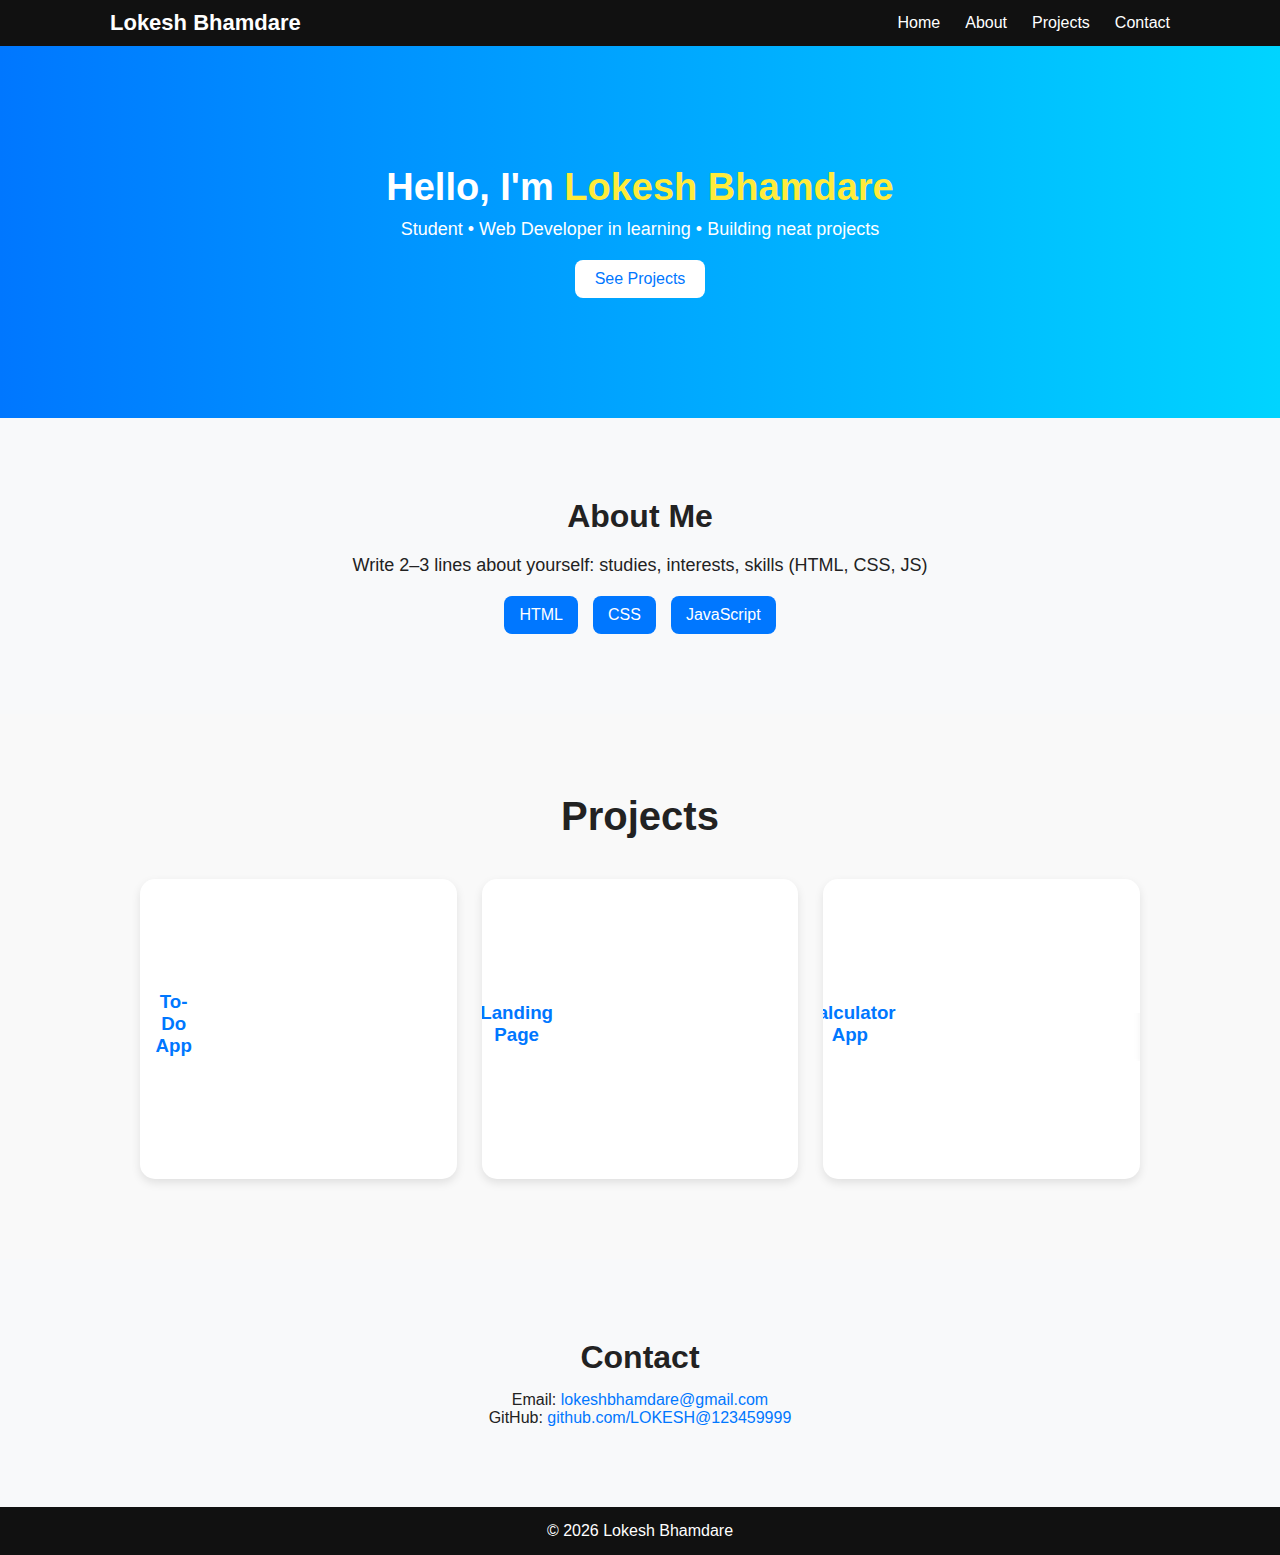
<file: index.html>
<!doctype html>
<html lang="en">
<head>
  <meta charset="utf-8" />
  <meta name="viewport" content="width=device-width,initial-scale=1" />
  <title>Lokesh Bhamdare — Student Portfolio</title>
  <link rel="stylesheet" href="style.css" />
</head>
<body>
  <header>
    <nav class="nav">
      <a href="#home" class="logo">Lokesh Bhamdare</a>
      <ul class="nav-links">
        <li><a href="#home">Home</a></li>
        <li><a href="#about">About</a></li>
        <li><a href="#projects">Projects</a></li>
        <li><a href="#contact">Contact</a></li>
      </ul>
    </nav>
  </header>

  <main>
    <!-- Home / Hero -->
    <section id="home" class="hero">
      <h1>Hello, I'm <span class="name">Lokesh Bhamdare</span></h1>
      <p>Student • Web Developer in learning • Building neat projects</p>
      <a href="#projects" class="btn">See Projects</a>
    </section>

    <!-- About -->
    <section id="about" class="about">
      <h2>About Me</h2>
      <p>Write 2–3 lines about yourself: studies, interests, skills (HTML, CSS, JS)</p>
      <ul class="skills">
        <li>HTML</li><li>CSS</li><li>JavaScript</li>
      </ul>
    </section>

    <!-- Projects -->
   <!-- Projects Section -->
<section class="projects">
  <div class="container">
    <h2>Projects</h2>
    <div class="project-grid">

      <div class="card">
        <h3>To-Do App</h3>
        <p>Simple to-do list web app with add, delete and complete features.</p>
        <div class="card-actions">
          <a href="projects/todo/index.html" target="_blank">View Live</a>
          <a href="#">Source Code</a>
        </div>
      </div>

      <div class="card">
        <h3>Landing Page</h3>
        <p>Beautiful landing page layout using HTML and CSS.</p>
        <div class="card-actions">
          <a href="projects/landing/index.html" target="_blank">View Live</a>
          <a href="#">Source Code</a>
        </div>
      </div>

      <div class="card">
        <h3>Calculator App</h3>
        <p>Simple and modern calculator built using JavaScript.</p>
        <div class="card-actions">
          <a href="projects/calculator/index.html" target="_blank">View Live</a>
          <a href="#">Source Code</a>
        </div>
      </div>

    </div>
  </div>
</section>


    <!-- Contact -->
    <section id="contact" class="contact">
      <h2>Contact</h2>
      <p>Email: <a href="mailto:youremail@example.com">lokeshbhamdare@gmail.com</a></p>
      <p>GitHub: <a href="https://github.com/YOUR_USERNAME" target="_blank">github.com/LOKESH@123459999</a></p>
    </section>
  </main>

  <footer>
    <p>© <span id="year"></span> Lokesh Bhamdare</p>
  </footer>

  <script>
    document.getElementById('year').textContent = new Date().getFullYear();
  </script>
</body>
</html>
</file>
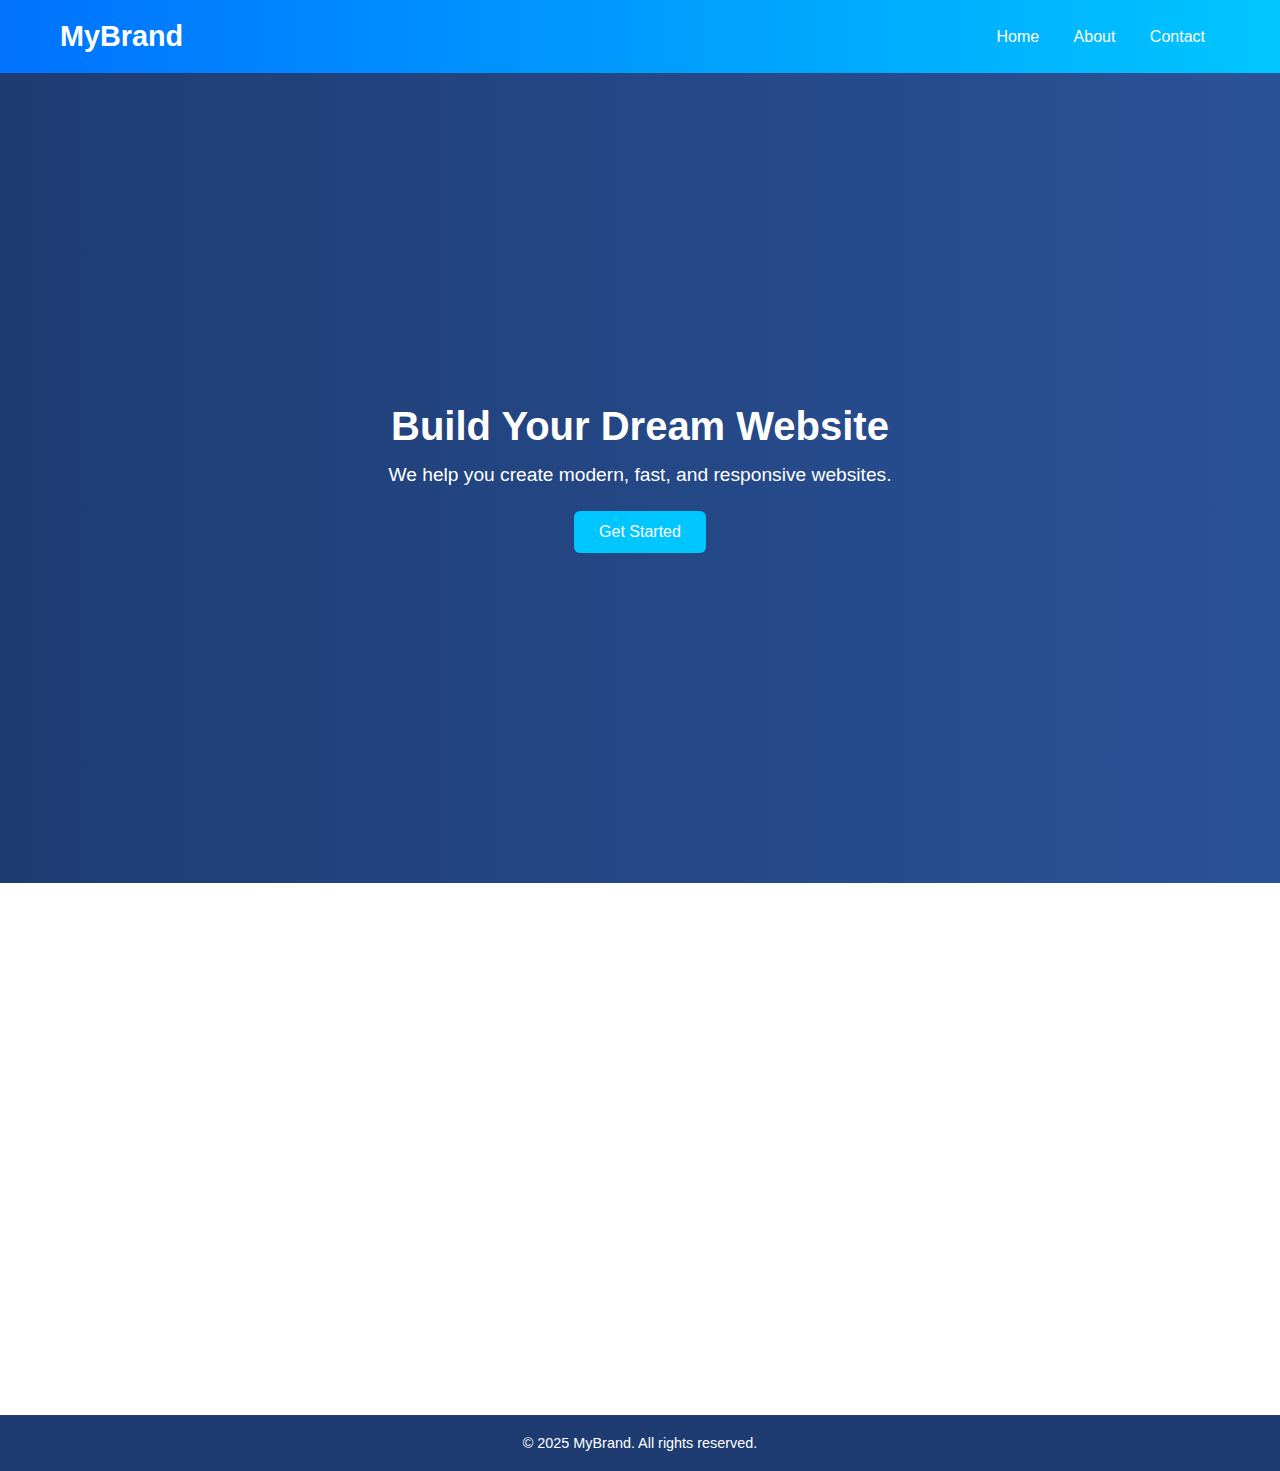
<file: landing-page/index.html>
<!DOCTYPE html>
<html lang="en">
<head>
  <meta charset="UTF-8" />
  <meta name="viewport" content="width=device-width, initial-scale=1.0" />
  <title>Modern Landing Page</title>
  <link rel="stylesheet" href="style.css" />
</head>
<body>

  <!-- 🌅 Navbar -->
  <header class="navbar">
    <h1 class="logo">MyBrand</h1>
    <nav>
      <a href="#home">Home</a>
      <a href="#about">About</a>
      <a href="#contact">Contact</a>
    </nav>
  </header>

  <!-- 🏠 Hero Section -->
  <section id="home" class="hero">
    <div class="hero-content">
      <h2>Build Your Dream Website</h2>
      <p>We help you create modern, fast, and responsive websites.</p>
      <button class="cta-btn">Get Started</button>
    </div>
  </section>

  <!-- ℹ️ About Section -->
 <section id="about" class="about">
  <h2>About Me</h2>
  <p>Hi! I'm Lokesh Bhamdare, a passionate Web Developer learning to build modern, responsive websites. 
     I love creating user-friendly web designs and improving my coding skills every day.</p>
</section>


  <!-- 📞 Contact Section -->
 <section id="contact" class="contact">
  <h2>Contact Me</h2>
  <p><strong>Name:</strong> Lokesh Bhamdare</p>
  <p><strong>Email:</strong> lokeshbhamdare@gmail.com</p>
  <p><strong>Phone:</strong> +91 6263641632</p>
  <p>Feel free to reach out for any collaboration or project ideas!</p>
</section>


  <footer class="footer">
    <p>© 2025 MyBrand. All rights reserved.</p>
  </footer>

  <script src="script.js"></script>
</body>
</html>
</file>
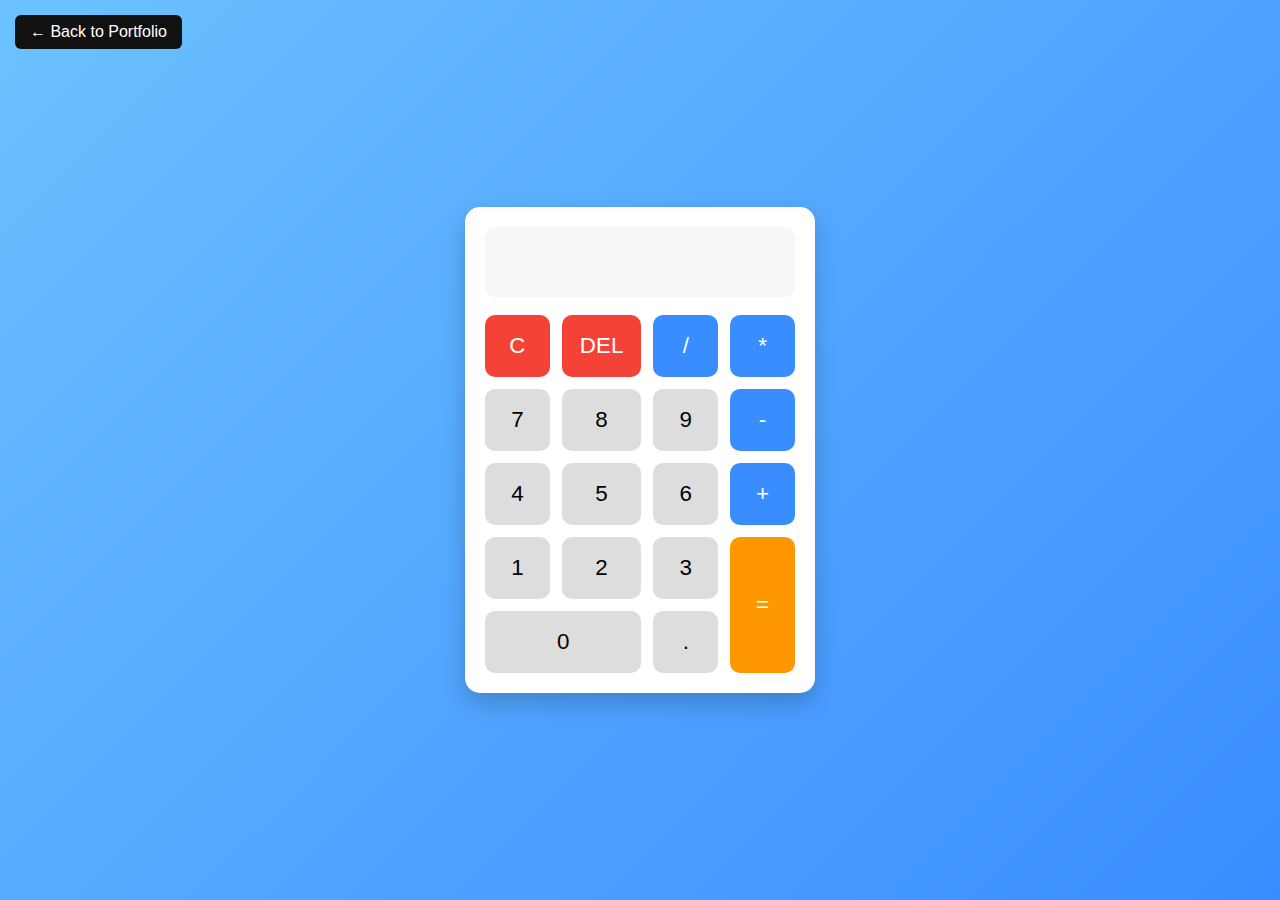
<file: projects/projects-calculator/index.html>
<!DOCTYPE html>
<html lang="en">
<head>
    <meta charset="UTF-8">
    <meta name="viewport" content="width=device-width, initial-scale=1.0">
    <title>Calculator</title>
    <link rel="stylesheet" href="style.css">
</head>
<body>
<a href="../../index.html" class="back-btn">← Back to Portfolio</a>

    <div class="calculator">
        <input type="text" class="display" id="display" disabled>
        <div class="buttons">
            <button class="btn clear">C</button>
            <button class="btn delete">DEL</button>
            <button class="btn operator">/</button>
            <button class="btn operator">*</button>

            <button class="btn number">7</button>
            <button class="btn number">8</button>
            <button class="btn number">9</button>
            <button class="btn operator">-</button>

            <button class="btn number">4</button>
            <button class="btn number">5</button>
            <button class="btn number">6</button>
            <button class="btn operator">+</button>

            <button class="btn number">1</button>
            <button class="btn number">2</button>
            <button class="btn number">3</button>
            <button class="btn equal">=</button>

            <button class="btn number zero">0</button>
            <button class="btn number">.</button>
        </div>
    </div>

    <script src="script.js"></script>
</body>
</html>
</file>
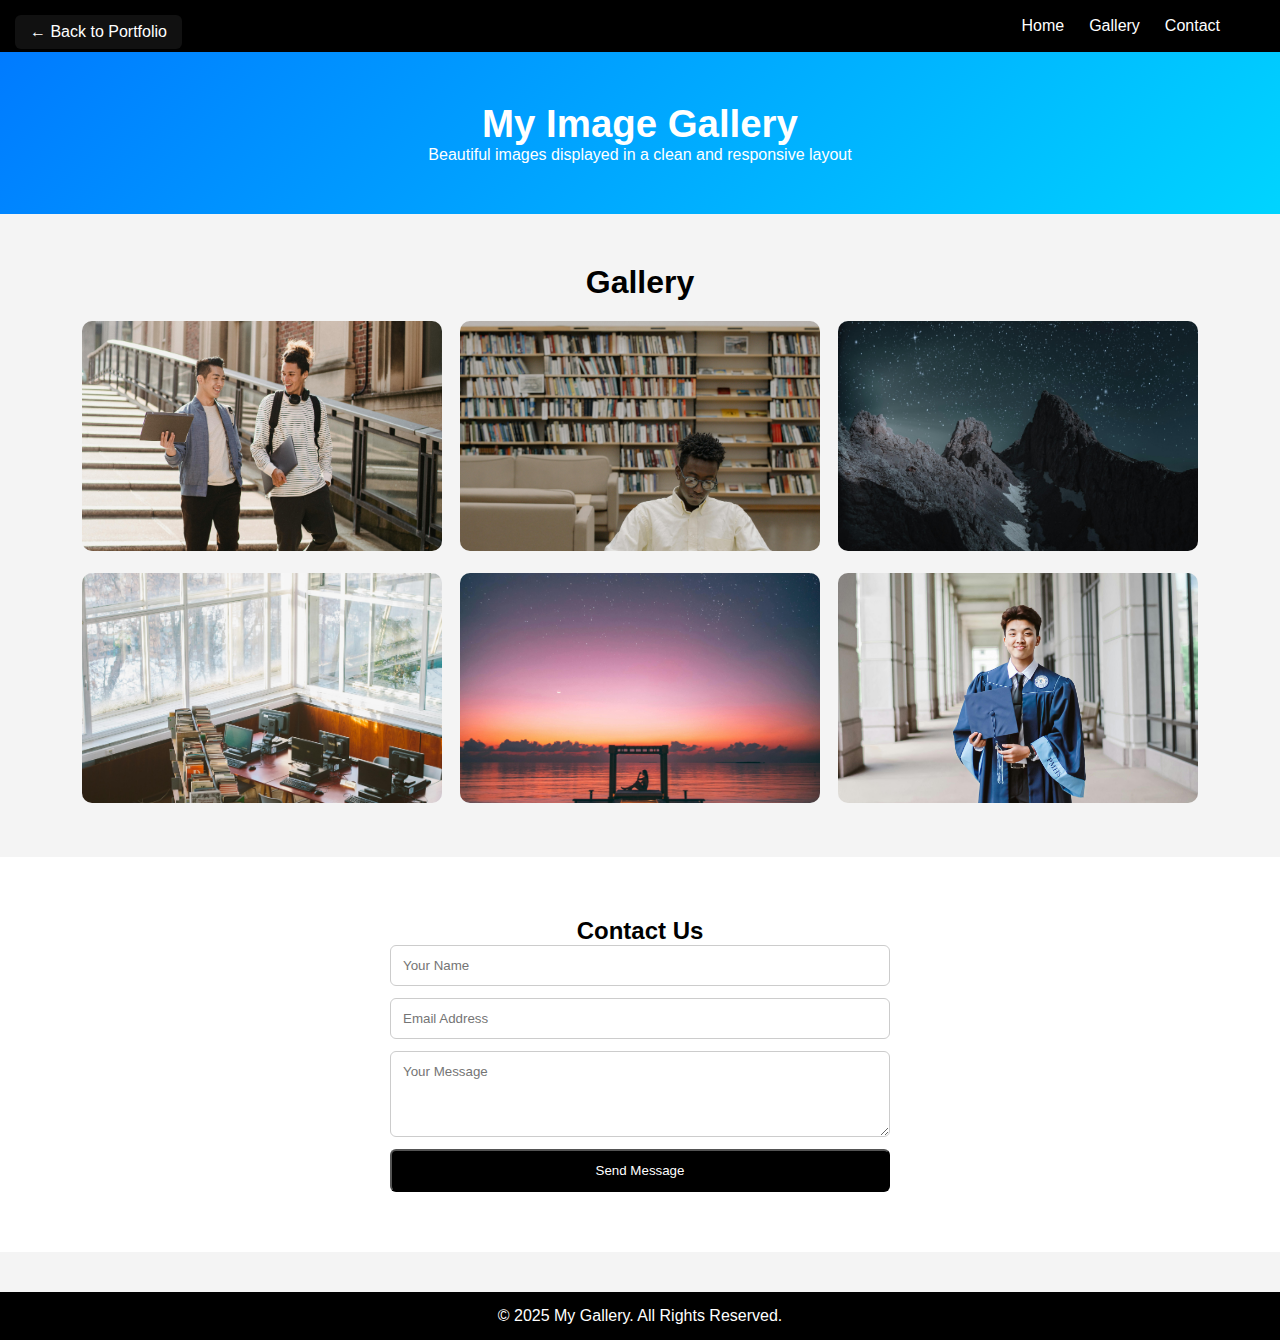
<file: projects/projects-gallery/index.html>
<!DOCTYPE html>
<html lang="en">
<head>
    <meta charset="UTF-8">
    <meta name="viewport" content="width=device-width, initial-scale=1.0">
    <title>Image Gallery</title>
    <link rel="stylesheet" href="style.css">
</head>
<body>
<a href="../../index.html" class="back-btn">← Back to Portfolio</a>


<nav class="navbar">
    <div class="logo">My Gallery</div>
    <ul class="nav-links">
        <li><a href="#">Home</a></li>
        <li><a href="#gallery">Gallery</a></li>
        <li><a href="#contact">Contact</a></li>
    </ul>
</nav>

<header>
    <h1>My Image Gallery</h1>
    <p>Beautiful images displayed in a clean and responsive layout</p>
</header>

<section class="gallery" id="gallery">
    <h2>Gallery</h2>

    <div class="gallery-container">
        <div class="gallery-item"><img src="image1.jpg" alt="Image 1"></div>
        <div class="gallery-item"><img src="image2.jpg" alt="Image 2"></div>
        <div class="gallery-item"><img src="image3.jpg" alt="Image 3"></div>
        <div class="gallery-item"><img src="image4.jpg" alt="Image 4"></div>
        <div class="gallery-item"><img src="image5.jpg" alt="Image 5"></div>
        <div class="gallery-item"><img src="image6.jpg" alt="Image 6"></div>
    </div>
</section>

<!-- Popup Modal -->
<div class="popup" id="popup">
    <span class="close" id="closeBtn">&times;</span>
    <img class="popup-img" id="popupImg" alt="Preview Image">
</div>

<section class="contact" id="contact">
    <h2>Contact Us</h2>
    <form class="contact-form">
        <input type="text" placeholder="Your Name" required>
        <input type="email" placeholder="Email Address" required>
        <textarea placeholder="Your Message" rows="4" required></textarea>
        <button type="submit">Send Message</button>
    </form>
</section>

<footer>
    <p>© 2025 My Gallery. All Rights Reserved.</p>
</footer>

<script src="script.js"></script>
</body>
</html>
</file>
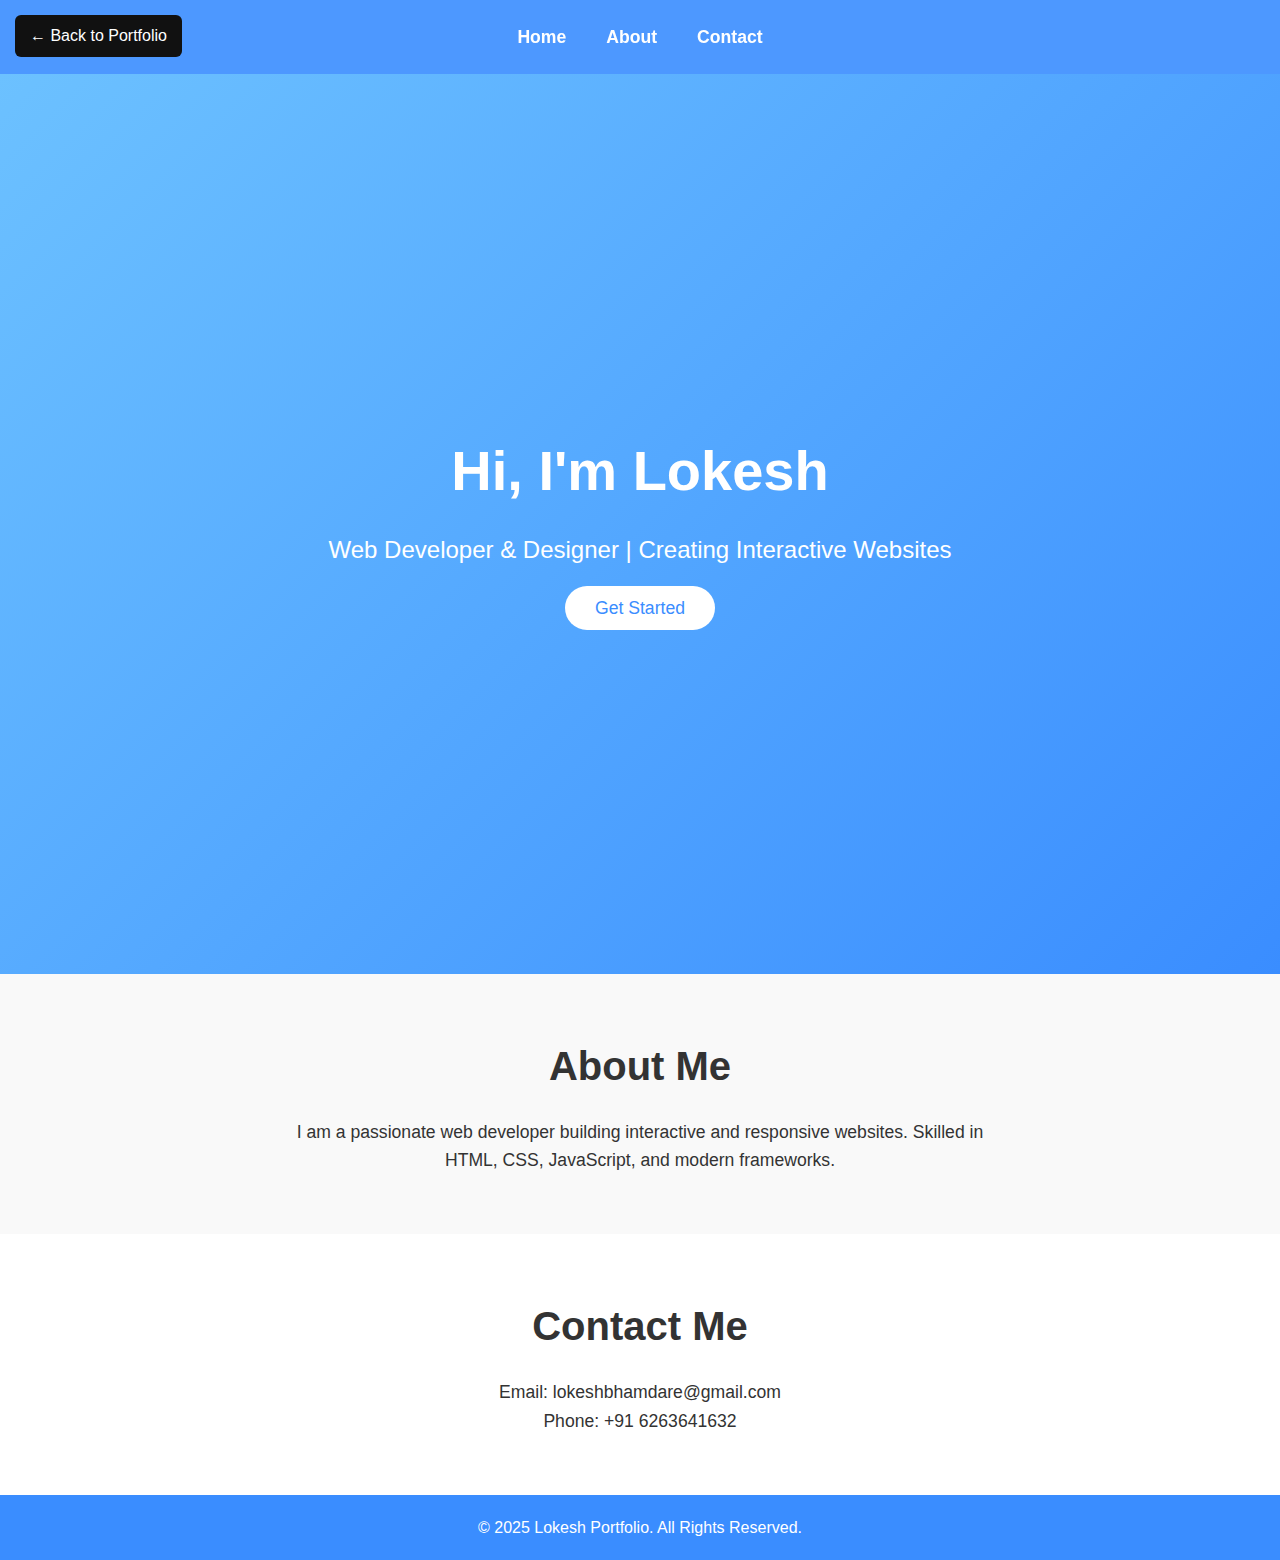
<file: projects/projects-landing/index.html>
<!DOCTYPE html>
<html lang="en">
<head>
    <meta charset="UTF-8">
    <meta name="viewport" content="width=device-width, initial-scale=1.0">
    <title>Lokesh Portfolio</title>
    <link rel="stylesheet" href="style.css">
</head>
<body>

    <!-- Back Button -->
    <a href="../../index.html" class="back-btn">← Back to Portfolio</a>


    <!-- Navigation Bar -->
    <nav>
        <ul>
            <li><a href="#home">Home</a></li>
            <li><a href="#about">About</a></li>
            <li><a href="#contact">Contact</a></li>
        </ul>
    </nav>

    <!-- Hero Section -->
    <header id="home">
        <div class="hero-container">
            <h1>Hi, I'm Lokesh</h1>
            <p>Web Developer & Designer | Creating Interactive Websites</p>
            <a href="#about" class="btn">Get Started</a>
        </div>
    </header>

    <!-- About Section -->
    <section id="about">
        <h2>About Me</h2>
        <p>I am a passionate web developer building interactive and responsive websites. Skilled in HTML, CSS, JavaScript, and modern frameworks.</p>
    </section>

    <!-- Contact Section -->
    <section id="contact">
        <h2>Contact Me</h2>
        <p>Email: lokeshbhamdare@gmail.com</p>
        <p>Phone: +91 6263641632</p>
    </section>

    <!-- Footer -->
    <footer>
        <p>&copy; 2025 Lokesh Portfolio. All Rights Reserved.</p>
    </footer>

    <script src="script.js"></script>
</body>
</html>
</file>
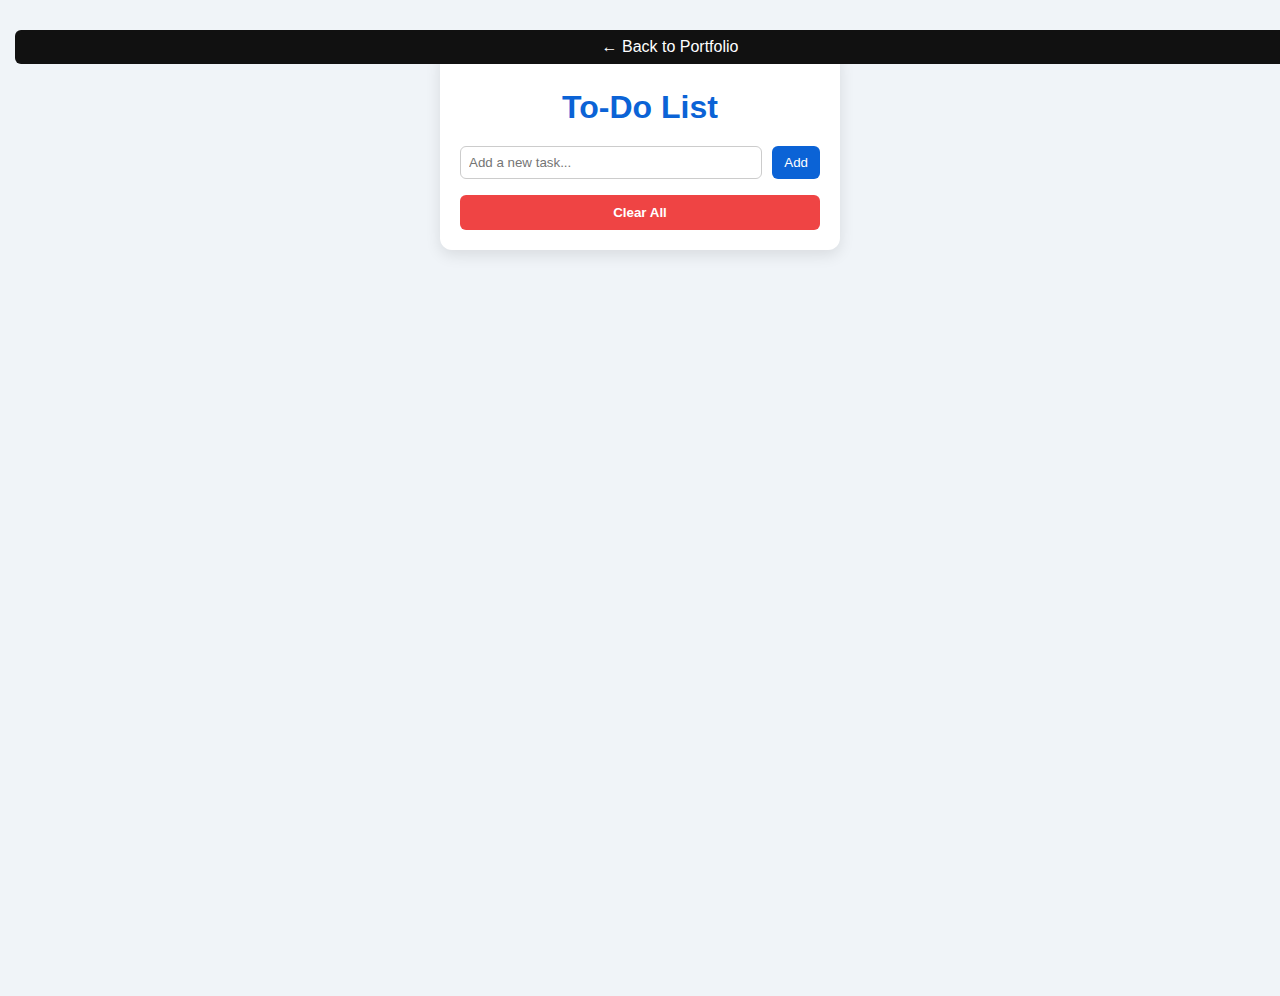
<file: projects/projects-todo/index.html>
<!DOCTYPE html>
<html lang="en">
<head>
  <meta charset="UTF-8" />
  <meta name="viewport" content="width=device-width, initial-scale=1.0" />
  <title>To-Do App</title>
  <link rel="stylesheet" href="style.css" />
</head>
<body>
  <main class="todo-app">
    <h1>To-Do List</h1>

    <div class="task-form">
      <input id="taskInput" type="text" placeholder="Add a new task..." />
      <button id="addBtn">Add</button>
    </div>

    <ul id="taskList"></ul>
    <button id="clearBtn" class="clear-btn">Clear All</button>

    <!-- 🔙 Back Button -->
     <a href="../../index.html" class="back-btn">← Back to Portfolio</a>


  </main>

  <script src="script.js"></script>
</body>
</html>
</file>
<file: projects/projects-gallery/style.css>
html {
    scroll-behavior: smooth;
}

* {
    margin: 0;
    padding: 0;
    box-sizing: border-box;
    font-family: 'Poppins', sans-serif;
}

body {
    background: #f4f4f4;
}

/* NAVBAR */
.navbar {
    width: 100%;
    background: #000;
    color: #fff;
    padding: 12px 60px;
    display: flex;
    justify-content: space-between;
    align-items: center;
    position: sticky;
    top: 0;
    z-index: 1000;
}

.navbar .logo {
    font-size: 1.5rem;
    font-weight: 700;
}

.navbar .nav-links {
    list-style: none;
    display: flex;
    gap: 25px;
}

.navbar .nav-links a {
    text-decoration: none;
    color: #fff;
    font-size: 1rem;
}

.navbar .nav-links a:hover {
    color: #00d4ff;
}

/* Header */
header {
    text-align: center;
    padding: 50px 20px;
    background: linear-gradient(135deg, #007bff, #00d4ff);
    color: #fff;
}

header h1 {
    font-size: 2.4rem;
    font-weight: 700;
}

/* GALLERY */
.gallery {
    padding: 50px 20px;
    width: 100%;
    text-align: center;
}

.gallery h2 {
    margin-bottom: 20px;
    font-size: 2rem;
    font-weight: bold;
}

.gallery-container {
    display: grid;
    grid-template-columns: repeat(3, 1fr);
    gap: 18px;
    width: 90%;
    margin: auto;
}

.gallery-item img {
    width: 100%;
    height: 230px;
    object-fit: cover;
    border-radius: 10px;
    cursor: pointer;
    transition: 0.35s ease;
}

.gallery-item img:hover {
    transform: scale(1.06);
}

/* POPUP */
.popup {
    position: fixed;
    display: none;
    justify-content: center;
    align-items: center;
    top: 0;
    left: 0;
    width: 100%;
    height: 100%;
    background: rgba(0,0,0,0.9);
    z-index: 3000;
}

.popup-img {
    max-width: 88%;
    max-height: 88%;
    border-radius: 10px;
    border: 2px solid #fff;
}

.close {
    position: absolute;
    top: 18px;
    right: 28px;
    font-size: 45px;
    color: #fff;
    cursor: pointer;
}

/* CONTACT */
.contact {
    padding: 60px 20px;
    background: #fff;
    text-align: center;
}

.contact-form {
    max-width: 500px;
    margin: auto;
    display: flex;
    flex-direction: column;
    gap: 12px;
}

.contact-form input,
.contact-form textarea {
    padding: 12px;
    border: 1px solid #ccc;
    border-radius: 6px;
}

.contact-form button {
    padding: 12px;
    background: #000;
    color: #fff;
    border-radius: 6px;
    cursor: pointer;
    transition: 0.3s;
}

.contact-form button:hover {
    background: #00d4ff;
    color: #000;
}

/* FOOTER */
footer {
    text-align: center;
    padding: 15px;
    background: #000;
    color: #fff;
    margin-top: 40px;
}

/* ✅ Responsive Rules */
@media (max-width: 900px) {
    .gallery-container {
        grid-template-columns: repeat(2, 1fr);
    }
}

@media (max-width: 600px) {
    .navbar {
        flex-direction: column;
        padding: 12px 20px;
        gap: 12px;
    }
    .gallery-container {
        grid-template-columns: repeat(1, 1fr);
    }
    .gallery-item img {
        height: 200px;
    }
}
.back-btn {
    position: fixed;       /* fixed instead of absolute */
    top: 80px;             
    left: 20px;
    background: #000;
    color: #fff;
    padding: 8px 14px;
    border-radius: 6px;
    text-decoration: none;
    font-size: 1rem;
    transition: 0.3s;
    z-index: 2000;          
}

.back-btn:hover {
    background: #00d4ff;
    color: #000;
}
.back-btn {
  position: fixed;
  top: 15px;
  left: 15px;
  background: #111;
  color: white;
  padding: 8px 15px;
  border-radius: 6px;
  text-decoration: none;
  font-weight: 500;
}
.back-btn:hover {
  background: #333;
}
</file>
<file: projects/projects-todo/style.css>
/* General Styles */
body {
  font-family: Arial, sans-serif;
  background: #f0f4f8;
  display: flex;
  justify-content: center;
  align-items: flex-start;
  min-height: 100vh;
  padding: 40px 20px;
}

/* To-Do App Container */
.todo-app {
  background: #fff;
  padding: 20px;
  border-radius: 12px;
  width: 100%;
  max-width: 360px;
  box-shadow: 0 5px 15px rgba(0, 0, 0, 0.1);
}

/* Heading */
h1 {
  text-align: center;
  margin-bottom: 20px;
  color: #0b63d6;
}

/* Task Input Form */
.task-form {
  display: flex;
  gap: 10px;
  margin-bottom: 15px;
}

.task-form input {
  flex: 1;
  padding: 8px;
  border-radius: 6px;
  border: 1px solid #ccc;
}

.task-form button {
  padding: 8px 12px;
  background: #0b63d6;
  color: white;
  border: none;
  border-radius: 6px;
  cursor: pointer;
  transition: 0.3s;
}

.task-form button:hover {
  background: #0849a3;
}

/* Task List */
#taskList {
  list-style: none;
  padding: 0;
  margin-bottom: 10px;
}

#taskList li {
  display: flex;
  justify-content: space-between;
  align-items: center;
  padding: 8px 10px;
  margin-bottom: 6px;
  background: #f9f9f9;
  border-radius: 6px;
  border: 1px solid #ddd;
  transition: 0.3s;
}

#taskList li.completed {
  text-decoration: line-through;
  opacity: 0.6;
}

#taskList li button {
  background: red;
  color: white;
  border: none;
  padding: 4px 6px;
  border-radius: 4px;
  cursor: pointer;
  transition: 0.3s;
}

#taskList li button:hover {
  background: #b30000;
}

/* Clear All Button */
#clearBtn {
  width: 100%;
  padding: 10px;
  background: #ef4444;
  color: white;
  border: none;
  border-radius: 6px;
  cursor: pointer;
  font-weight: bold;
  transition: 0.3s;
}

#clearBtn:hover {
  background: #c62828;
}

/* 🔙 Back Button */
.back-btn {
  display: inline-block;
  margin-top: 15px;
  text-align: center;
  background: #0b63d6;
  color: white;
  padding: 10px 0;
  border-radius: 6px;
  text-decoration: none;
  width: 100%;
  transition: 0.3s;
}

.back-btn:hover {
  background: #0849a3;
}

/* 📱 Responsive Design */
@media (max-width: 480px) {
  .todo-app {
    padding: 15px;
    width: 100%;
    max-width: 95%;
  }

  h1 {
    font-size: 1.6rem;
  }

  .task-form input {
    font-size: 0.9rem;
  }

  .task-form button,
  #clearBtn,
  .back-btn {
    font-size: 0.9rem;
    padding: 8px;
  }
}
/* Back Button Styling */
.back-btn {
  display: block;
  text-align: center;
  margin-top: 15px;
  text-decoration: none;
  background: #0b63d6;
  color: #fff;
  padding: 8px 0;
  border-radius: 6px;
  transition: 0.3s;
}

.back-btn:hover {
  background: #094fb0;
}
.back-btn {
  position: fixed;
  top: 15px;
  left: 15px;
  background: #111;
  color: white;
  padding: 8px 15px;
  border-radius: 6px;
  text-decoration: none;
  font-weight: 500;
}
.back-btn:hover {
  background: #333;
}
</file>
<file: style.css>
/* ====== Base Reset ====== */
* {
  margin: 0;
  padding: 0;
  box-sizing: border-box;
  font-family: "Poppins", sans-serif;
}

html {
  scroll-behavior: smooth;
}

body {
  background: #f8f9fa;
  color: #222;
}

/* ====== Navbar ====== */
header {
  background: #111;
  color: #fff;
  padding: 10px 0;
  position: sticky;
  top: 0;
  z-index: 1000;
}

.nav {
  max-width: 1100px;
  margin: auto;
  display: flex;
  justify-content: space-between;
  align-items: center;
  padding: 0 20px;
}

.logo {
  font-size: 22px;
  font-weight: 600;
  color: #fff;
  text-decoration: none;
}

/* ====== Nav Links ====== */
.nav-links {
  list-style: none;
  display: flex;
  gap: 25px;
  transition: all 0.3s ease-in-out;
}

.nav-links li a {
  color: #fff;
  text-decoration: none;
  font-size: 16px;
  transition: color 0.3s;
}

.nav-links li a:hover {
  color: #00d4ff;
}

/* ====== Hamburger ====== */
.hamburger {
  display: none;
  font-size: 30px;
  cursor: pointer;
  color: #fff;
  user-select: none;
  transition: transform 0.3s ease;
}

/* Animation (rotation when active) */
.hamburger.active {
  transform: rotate(90deg);
}

/* ====== Hero Section ====== */
.hero {
  text-align: center;
  padding: 120px 20px;
  background: linear-gradient(to right, #0077ff, #00d4ff);
  color: #fff;
}

.hero h1 {
  font-size: 38px;
}

.hero .name {
  color: #ffeb3b;
}

.hero p {
  font-size: 18px;
  margin-top: 10px;
}

.btn {
  display: inline-block;
  margin-top: 20px;
  background: #fff;
  color: #0077ff;
  padding: 10px 20px;
  border-radius: 8px;
  text-decoration: none;
  font-weight: 500;
  transition: 0.3s;
}

.btn:hover {
  background: #00d4ff;
  color: #fff;
}

/* ====== About Section ====== */
.about {
  max-width: 900px;
  margin: auto;
  padding: 80px 20px;
  text-align: center;
}

.about h2 {
  font-size: 32px;
  margin-bottom: 20px;
}

.about p {
  font-size: 18px;
  margin-bottom: 20px;
}

.skills {
  display: flex;
  justify-content: center;
  gap: 15px;
}

.skills li {
  background: #0077ff;
  color: #fff;
  padding: 10px 15px;
  border-radius: 8px;
  list-style: none;
}

/* ====== Projects Section ====== */
.projects {
  background: #f1f1f1;
  padding: 80px 20px;
  text-align: center;
}

.projects h2 {
  font-size: 32px;
  margin-bottom: 40px;
}

.project-grid {
  display: grid;
  grid-template-columns: repeat(auto-fit, minmax(270px, 1fr));
  gap: 25px;
  max-width: 1000px;
  margin: auto;
}

.card {
  background: #fff;
  padding: 25px;
  border-radius: 12px;
  box-shadow: 0 4px 10px rgba(0, 0, 0, 0.1);
  cursor: pointer;
  transition: 0.3s;
}

.card:hover {
  transform: translateY(-5px);
}

.card h3 {
  color: #0077ff;
  margin-bottom: 10px;
}

.card-actions {
  margin-top: 15px;
  display: flex;
  justify-content: center;
  gap: 10px;
}

.card-actions a {
  color: #fff;
  background: #0077ff;
  padding: 8px 12px;
  text-decoration: none;
  border-radius: 6px;
  font-size: 14px;
  transition: 0.3s;
}

.card-actions a:hover {
  background: #00d4ff;
}

/* ====== Contact Section ====== */
.contact {
  padding: 80px 20px;
  text-align: center;
}

.contact h2 {
  font-size: 32px;
  margin-bottom: 15px;
}

.contact a {
  color: #0077ff;
  text-decoration: none;
}

/* ====== Footer ====== */
footer {
  background: #111;
  color: #fff;
  text-align: center;
  padding: 15px;
}

/* ====== Responsive ====== */
@media (max-width: 768px) {
  .nav-links {
    position: absolute;
    top: 60px;
    right: 0;
    background: #111;
    width: 220px;
    flex-direction: column;
    align-items: flex-end;
    text-align: right;
    padding: 20px;
    gap: 20px;
    display: none;
  }

  .nav-links.active {
    display: flex;
  }

  .hamburger {
    display: block;
  }
}
.card img {
  width: 100%;
  height: 180px;          
  object-fit: cover;      
  border-radius: 10px;
  margin-bottom: 15px;
  filter: brightness(0.9);
  transition: 0.3s;
}

.card:hover img {
  filter: brightness(1);
  transform: scale(1.02);
}
/* ===== Projects Section ===== */
.projects {
  padding: 80px 20px;
  background: #f9f9f9;
  text-align: center;
}

.projects h2 {
  font-size: 2.5rem;
  margin-bottom: 40px;
}

.project-grid {
  display: grid;
  grid-template-columns: repeat(auto-fit, minmax(300px, 1fr));
  gap: 25px;
  max-width: 1000px;
  margin: 0 auto;
}

/* ===== Card Design ===== */
.card {
  position: relative;
  overflow: hidden;
  border-radius: 15px;
  height: 300px;
  display: flex;
  align-items: center;
  justify-content: center;
  color: white;
  cursor: pointer;
  transition: transform 0.3s ease;
}

.card:hover {
  transform: scale(1.03);
}

/* Background Image with Blur */
.card-bg {
  position: absolute;
  top: 0;
  left: 0;
  right: 0;
  bottom: 0;
  background-size: cover;
  background-position: center;
  filter: blur(5px) brightness(0.7);
  transform: scale(1.1);
  transition: all 0.4s ease;
}

.card:hover .card-bg {
  filter: blur(2px) brightness(0.9);
  transform: scale(1.2);
}

/* Content Layer */
.card-content {
  position: relative;
  z-index: 1;
  text-align: center;
  padding: 20px;
}

.card-content h3 {
  font-size: 1.5rem;
  margin-bottom: 10px;
}

.card-content p {
  font-size: 1rem;
  margin-bottom: 15px;
}

.card-actions a {
  display: inline-block;
  margin: 5px 10px;
  padding: 8px 15px;
  background: rgba(255, 255, 255, 0.15);
  color: white;
  border-radius: 6px;
  text-decoration: none;
  backdrop-filter: blur(3px);
  transition: background 0.3s;
}

.card-actions a:hover {
  background: rgba(255, 255, 255, 0.3);
}
</file>
<file: landing-page/style.css>
/* 🌐 Reset basic styles */
* {
  margin: 0;
  padding: 0;
  box-sizing: border-box;
  font-family: "Poppins", sans-serif;
}

/* 🧭 Navbar */
.navbar {
  display: flex;
  justify-content: space-between;
  align-items: center;
  padding: 20px 60px;
  background: linear-gradient(90deg, #0072ff, #00c6ff);
  color: white;
  position: sticky;
  top: 0;
  z-index: 10;
}

.logo {
  font-size: 1.8rem;
  font-weight: bold;
}

.navbar nav a {
  color: white;
  text-decoration: none;
  margin: 0 15px;
  font-weight: 500;
  transition: 0.3s;
}

.navbar nav a:hover {
  text-decoration: underline;
}

/* 🏠 Hero Section */
.hero {
  height: 90vh;
  background: linear-gradient(to right, #1e3c72, #2a5298);
  display: flex;
  justify-content: center;
  align-items: center;
  color: white;
  text-align: center;
  padding: 0 20px;
}

.hero-content h2 {
  font-size: 2.5rem;
  margin-bottom: 15px;
}

.hero-content p {
  font-size: 1.2rem;
  margin-bottom: 25px;
}

.cta-btn {
  background: #00c6ff;
  border: none;
  padding: 12px 25px;
  border-radius: 6px;
  font-size: 1rem;
  color: #fff;
  cursor: pointer;
  transition: 0.3s;
}

.cta-btn:hover {
  background: #0072ff;
}

/* ℹ️ About Section */
.about {
  padding: 80px 15%;
  text-align: center;
  background: #f9f9f9;
}

.about h2 {
  font-size: 2rem;
  color: #1e3c72;
  margin-bottom: 20px;
}

/* 📞 Contact Section */
.contact {
  padding: 80px 15%;
  background: #e8f0fe;
  text-align: center;
}

.contact h2 {
  font-size: 2rem;
  color: #1e3c72;
  margin-bottom: 10px;
}

.footer {
  background: #1e3c72;
  color: white;
  text-align: center;
  padding: 20px;
  font-size: 0.9rem;
}
/* ✨ Fade-in animation for sections */
.about, .contact {
  opacity: 0;
  transform: translateY(40px);
  transition: all 1s ease;
}

/* Show section when scrolled into view */
.show {
  opacity: 1;
  transform: translateY(0);
}
/* 📱 Responsive Design */
@media (max-width: 768px) {
  .navbar {
    flex-direction: column;
    text-align: center;
  }

  .navbar nav {
    margin-top: 10px;
  }

  .hero h1 {
    font-size: 1.8rem;
  }

  .hero p {
    font-size: 1rem;
  }

  .cta-btn {
    padding: 8px 16px;
    font-size: 1rem;
  }

  .about, .contact {
    padding: 30px 15px;
  }

  .about h2, .contact h2 {
    font-size: 1.5rem;
  }

  .navbar nav a {
    display: inline-block;
    padding: 8px 12px;
  }
}
</file>
<file: projects/projects-calculator/style.css>
/* Basic Reset */
* {
    margin: 0;
    padding: 0;
    box-sizing: border-box;
}

body {
    display: flex;
    justify-content: center;
    align-items: center;
    min-height: 100vh;
    font-family: 'Poppins', sans-serif;
    background: linear-gradient(135deg, #6CC1FF, #3A8DFF);
    padding: 10px;
}

/* Calculator Container */
.calculator {
    background: #fff;
    padding: 20px;
    border-radius: 15px;
    box-shadow: 0 10px 25px rgba(0,0,0,0.2);
    width: 100%;
    max-width: 350px;
}

/* Display */
.display {
    width: 100%;
    height: 70px;
    font-size: 2.2rem;
    padding: 15px;
    margin-bottom: 18px;
    border-radius: 10px;
    border: none;
    background: #f7f7f7;
    text-align: right;
}

/* Buttons Grid */
.buttons {
    display: grid;
    grid-template-columns: repeat(4, 1fr);
    gap: 12px;
}

/* Buttons Styling */
.btn {
    padding: 18px;
    font-size: 1.4rem;
    border: none;
    border-radius: 10px;
    cursor: pointer;
    transition: 0.2s;
}

/* Number Buttons */
.btn.number {
    background: #dddddd;
}

.btn.number:hover {
    background: #cfcfcf;
}

/* Operator Buttons */
.btn.operator {
    background: #3A8DFF;
    color: #fff;
}

.btn.operator:hover {
    background: #1e60da;
}

/* Equal Button */
.btn.equal {
    background: #ff9800;
    color: #fff;
    grid-row: span 2;
}

.btn.equal:hover {
    background: #e68900;
}

/* Clear & Delete Buttons */
.btn.clear, .btn.delete {
    background: #f44336;
    color: #fff;
}

.btn.clear:hover, .btn.delete:hover {
    background: #d53329;
}

/* Zero Button spans 2 columns */
.btn.zero {
    grid-column: span 2;
}

/* ✅ Responsive Changes */
@media (max-width: 450px) {
    .display {
        font-size: 1.8rem;
        height: 60px;
    }
    
    .btn {
        font-size: 1.2rem;
        padding: 15px;
    }
}
.home-btn {
    position: absolute;
    top: 15px;
    left: 15px;
    text-decoration: none;
    background: #000;
    color: #fff;
    padding: 10px 18px;
    border-radius: 8px;
    font-size: 1rem;
    transition: 0.3s ease;
    font-weight: 600;
}

.home-btn:hover {
    background: #00d4ff;
    color: #000;
}
.back-btn {
  position: fixed;
  top: 15px;
  left: 15px;
  background: #111;
  color: white;
  padding: 8px 15px;
  border-radius: 6px;
  text-decoration: none;
  font-weight: 500;
}
.back-btn:hover {
  background: #333;
}
</file>
<file: projects/projects-landing/style.css>
/* Basic Reset */
* {
    margin: 0;
    padding: 0;
    box-sizing: border-box;
}

body {
    font-family: Arial, sans-serif;
    line-height: 1.6;
}

/* Navigation Bar */
nav {
    position: sticky;
    top: 0;
    background: rgba(58, 141, 255, 0.9);
    padding: 15px 0;
    z-index: 100;
}

nav ul {
    display: flex;
    justify-content: center;
    align-items: center;
    list-style: none;
    flex-wrap: wrap;
}

nav ul li {
    margin: 8px 20px;
}

nav ul li a {
    color: #fff;
    text-decoration: none;
    font-weight: bold;
    transition: 0.3s;
    font-size: 1.1rem;
}

nav ul li a:hover {
    color: #ffeb3b;
}

/* Hero Section */
header {
    height: 100vh;
    display: flex;
    justify-content: center;
    align-items: center;
    background: linear-gradient(135deg, #6CC1FF, #3A8DFF);
    color: #fff;
    text-align: center;
    padding: 0 20px;
}

.hero-container h1 {
    font-size: 3.5rem;
    margin-bottom: 15px;
    font-weight: bold;
}

.hero-container p {
    font-size: 1.5rem;
    margin-bottom: 25px;
}

header .btn {
    padding: 12px 30px;
    font-size: 1.1rem;
    background: #fff;
    color: #3A8DFF;
    border: none;
    border-radius: 30px;
    cursor: pointer;
    transition: all 0.3s ease-in-out;
    text-decoration: none;
}

header .btn:hover {
    background: #e0e0e0;
    transform: scale(1.05);
}

/* Sections */
section {
    padding: 60px 20px;
    text-align: center;
}

/* About Section */
#about {
    background: #f9f9f9;
    color: #333;
}

#about h2 {
    font-size: 2.5rem;
    margin-bottom: 20px;
}

#about p {
    font-size: 1.1rem;
    max-width: 700px;
    margin: 0 auto;
}

/* Contact Section */
#contact {
    background: #fff;
    color: #333;
}

#contact h2 {
    font-size: 2.5rem;
    margin-bottom: 20px;
}

#contact p {
    font-size: 1.1rem;
}

/* Footer */
footer {
    background: #3A8DFF;
    color: #fff;
    text-align: center;
    padding: 20px 0;
}

/* ✅ RESPONSIVE DESIGN */

/* Tablets */
@media (max-width: 992px) {
    .hero-container h1 {
        font-size: 2.8rem;
    }

    .hero-container p {
        font-size: 1.3rem;
    }

    nav ul li {
        margin: 6px 15px;
    }
}

/* Mobile Devices */
@media (max-width: 600px) {
    nav ul {
        flex-direction: column;
        background: rgba(58, 141, 255, 0.95);
        padding: 10px 0;
    }

    nav ul li {
        margin: 10px 0;
    }

    .hero-container h1 {
        font-size: 2.2rem;
    }

    .hero-container p {
        font-size: 1rem;
    }

    header .btn {
        font-size: 1rem;
        padding: 10px 25px;
    }

    section {
        padding: 40px 15px;
    }

    #about h2,
    #contact h2 {
        font-size: 2rem;
    }

    #about p,
    #contact p {
        font-size: 1rem;
    }
}
/* Hamburger Menu */
.menu-btn {
    display: none;
    font-size: 2rem;
    color: #fff;
    cursor: pointer;
    margin-left: 20px;
}

/* Mobile Navbar */
@media (max-width: 600px) {
    .menu-btn {
        display: block;
    }

    nav ul {
        display: none;
        flex-direction: column;
        text-align: center;
        width: 100%;
    }

    nav ul.active {
        display: flex;
        background: rgba(58, 141, 255, 0.95);
    }
}
/* Back Button */
.back-btn {
    position: fixed;
    top: 20px;
    left: 20px;
    background: #3A8DFF;
    color: #fff;
    text-decoration: none;
    padding: 10px 18px;
    border-radius: 6px;
    font-weight: bold;
    transition: 0.3s ease;
    z-index: 1000;
}

.back-btn:hover {
    background: #1c5ed6;
}
/* Responsive Navbar */
@media (max-width: 768px) {
    nav ul {
        flex-direction: column;
        align-items: center;
        background: rgba(58, 141, 255, 0.95);
        position: absolute;
        top: 60px;
        left: 0;
        width: 100%;
        display: none;
    }

    nav ul.active {
        display: flex;
    }

    nav::after {
        content: '☰';
        color: #fff;
        font-size: 28px;
        position: absolute;
        right: 20px;
        top: 10px;
        cursor: pointer;
    }
}
.back-btn {
  position: fixed;
  top: 15px;
  left: 15px;
  background: #111;
  color: white;
  padding: 8px 15px;
  border-radius: 6px;
  text-decoration: none;
  font-weight: 500;
}
.back-btn:hover {
  background: #333;
}
</file>
